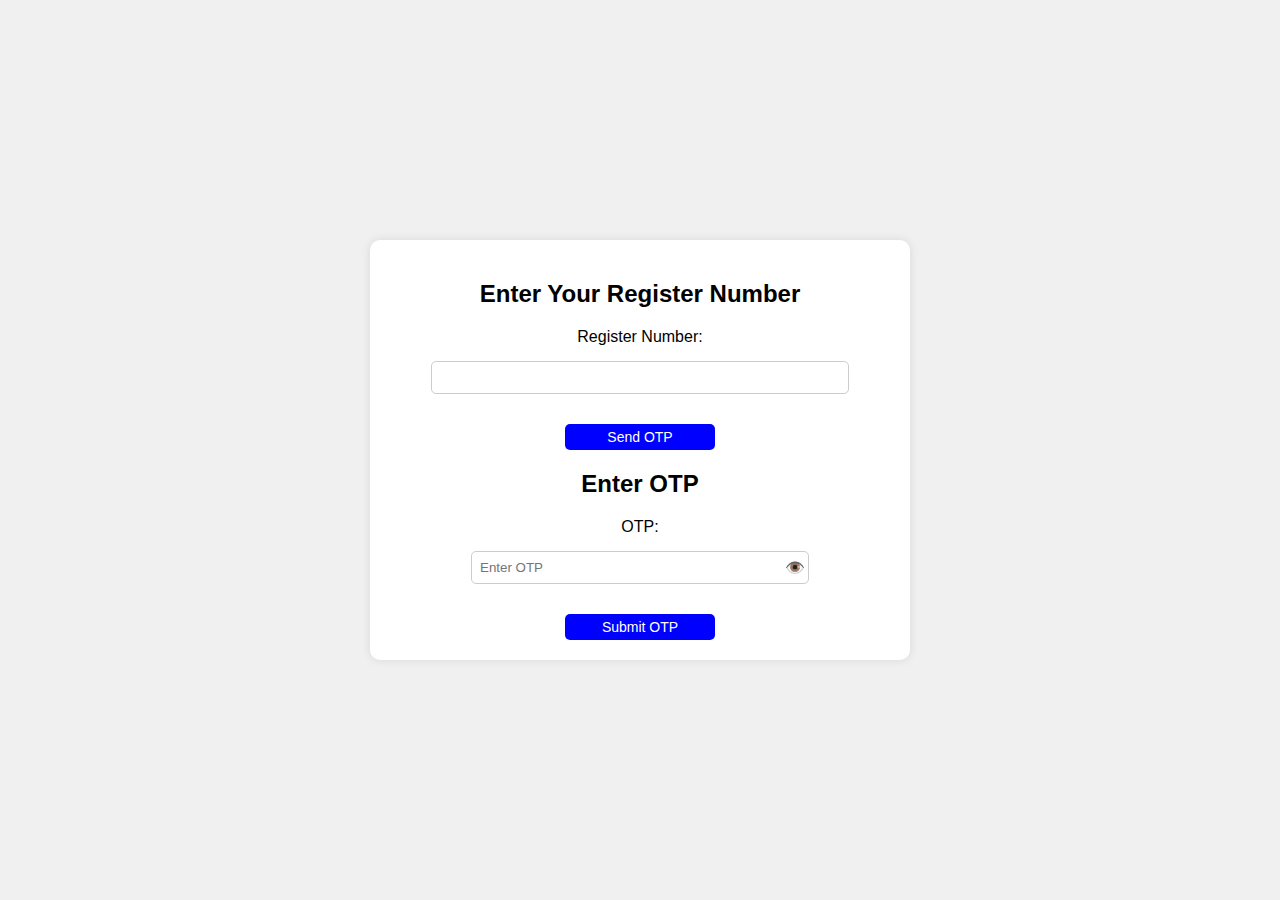
<file: login.html>
<!DOCTYPE html>
<html lang="en">
<head>
    <meta charset="UTF-8">
    <meta name="viewport" content="width=device-width, initial-scale=1.0">
    <title>OTP Login</title>
    <style>
        @font-face {
            font-family: 'Algerian';
            src: url('https://fonts.cdnfonts.com/s/19695/Algerian.woff') format('woff');
        }

        body {
            font-family: 'Algerian', sans-serif;
            display: flex;
            justify-content: center;
            align-items: center;
            height: 100vh;
            background-color: #f0f0f0;
            margin: 0;
        }

        .login-container {
            background-color: white;
            padding: 20px;
            border-radius: 10px;
            box-shadow: 0px 0px 10px rgba(0, 0, 0, 0.1);
            width: 500px;
            text-align: center;
        }

        h2 {
            margin-bottom: 20px;
        }

        label {
            display: block;
            margin: 10px 0 5px;
            text-align: center;
        }

        input[type="text"], input[type="password"] {
            width: 80%;
            padding: 8px;
            margin: 10px 0;
            border: 1px solid #ccc;
            border-radius: 5px;
            font-family: 'Algerian', sans-serif;
        }

        .otp-container {
            position: relative;
            display: inline-block;
            width: 80%;
        }

        .toggle-otp {
            position: absolute;
            right: 35px;
            top: 50%;
            transform: translateY(-50%);
            cursor: pointer;
            font-size: 16px;
        }

        input[type="submit"] {
            width: 30%;
            padding: 5px;
            background-color: blue;
            color: white;
            border: none;
            border-radius: 5px;
            cursor: pointer;
            font-family: 'Algerian', sans-serif;
            font-size: 14px;
            margin-top: 20px;
            display: block;
            margin-left: auto;
            margin-right: auto;
        }

        input[type="submit"]:hover {
            background-color: darkblue;
        }
    </style>
</head>
<body>

    <div class="login-container">
        <!-- Register Number Section -->
        <h2>Enter Your Register Number</h2>
        <form id="loginForm">
            <div class="form-group">
                <label for="username">Register Number:</label>
                <input type="text" id="username" required>
            </div>
            <input type="submit" value="Send OTP">
        </form>
        <p id="responseMessage"></p>

        <!-- OTP Section -->
        <h2>Enter OTP</h2>
        <form id="otpForm">
            <label for="otp">OTP:</label>
            <div class="otp-container">
                <input type="password" id="otp" placeholder="Enter OTP" required>
                <span id="toggleOtp" class="toggle-otp" onclick="toggleOtpVisibility()">👁️</span>
            </div>
            <input type="submit" value="Submit OTP">
        </form>
    </div>

    <script>
        // Toggle OTP visibility
        function toggleOtpVisibility() {
            const otpField = document.getElementById("otp");
            const toggleIcon = document.getElementById("toggleOtp");

            if (otpField.type === "password") {
                otpField.type = "text";
                toggleIcon.textContent = "🙈"; // Change icon to 'closed eye' when showing OTP
            } else {
                otpField.type = "password";
                toggleIcon.textContent = "👁️"; // Change icon to 'open eye' when hiding OTP
            }
        }

        // Register Number Submission
        document.getElementById('loginForm').addEventListener('submit', function(event) {
            event.preventDefault();

            const username = document.getElementById('username').value;
            fetch('/send-otp', {
                method: 'POST',
                headers: {
                    'Content-Type': 'application/json',
                },
                body: JSON.stringify({ username }),
            })
            .then(response => response.json())
            .then(data => {
                document.getElementById('responseMessage').textContent = data.message;
            })
            .catch(error => {
                document.getElementById('responseMessage').textContent = 'Error sending OTP. Please try again.';
            });
        });

        // OTP Validation
        document.getElementById('otpForm').addEventListener('submit', function(event) {
            event.preventDefault();
            const otp = document.getElementById('otp').value;

            if (otp.length === 6) { // Assuming a 6-digit OTP
                alert("OTP Submitted!");
                // Handle OTP submission logic
            } else {
                alert("Invalid OTP. Please enter a 6-digit code.");
            }
        });
    </script>

</body>
</html>
</file>
